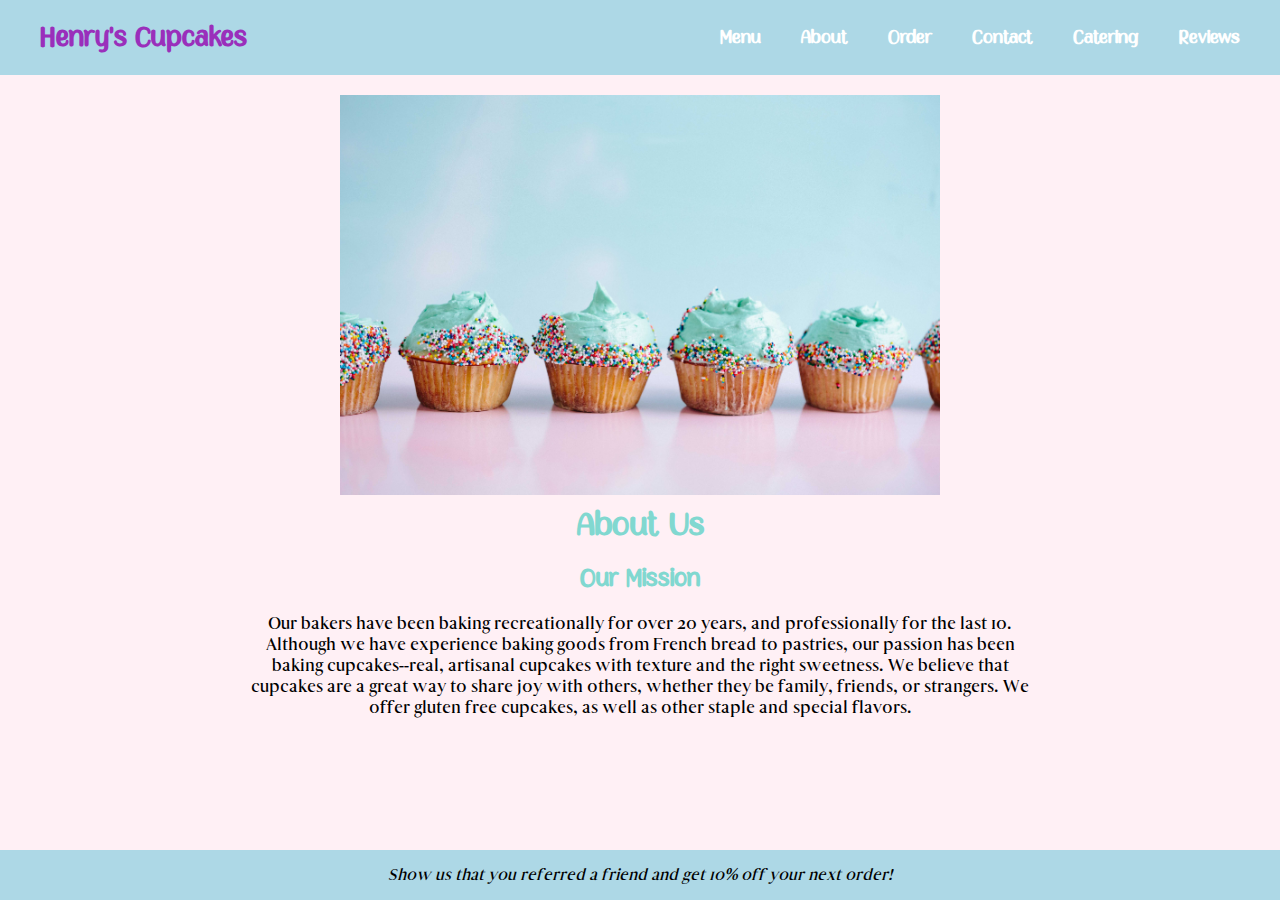
<file: about.html>
<!DOCTYPE html>
<html lang="en">
  <head>
    <meta charset="UTF-8" />
    <meta http-equiv="X-UA-Compatible" content="IE=edge" />
    <meta name="viewport" content="width=device-width, initial-scale=1.0" />
    <link rel="stylesheet" href="styles.css" />
    <link rel="stylesheet" href="about.css" />
    <title>About</title>
  </head>
  <body>
    <header id="header">
      <ul id="header-list">
        <div id="logo">
          <a href="index.html">Henry's Cupcakes</a>
        </div>
        <div id="header-items">
          <li><a href="menu.html">Menu</a></li>
          <li><a href="about.html">About</a></li>
          <li><a href="order.html">Order</a></li>
          <li><a href="contact.html">Contact</a></li>
          <li><a href="catering.html">Catering</a></li>
          <li><a href="reviews.html">Reviews</a></li>
        </div>
        <div id="burger">
          <div id="line1"></div>
          <div id="line2"></div>
          <div id="line3"></div>
        </div>
      </ul>
    </header>

    <div class="container">
      <img class="sign" src="about_cupcakes.jpg" alt="" />
      <h1 class="about">About Us</h1>
      <h2 class="mission">Our Mission</h2>
      <p class="statement">
        Our bakers have been baking recreationally for over 20 years, and
        professionally for the last 10. Although we have experience baking goods
        from French bread to pastries, our passion has been baking
        cupcakes--real, artisanal cupcakes with texture and the right sweetness.
        We believe that cupcakes are a great way to share joy with others,
        whether they be family, friends, or strangers. We offer gluten free cupcakes,
        as well as other staple and special flavors.
      </p>
      <br>
      <br>
      <br>
    </div>

    <footer id="footer">
      <div id="footer-text">
        Show us that you referred a friend and get 10% off your next order!
      </div>
    </footer>
    <script src="https://code.jquery.com/jquery-3.4.1.min.js"></script>
    <script src="index.js"></script>
  </body>
</html>
</file>
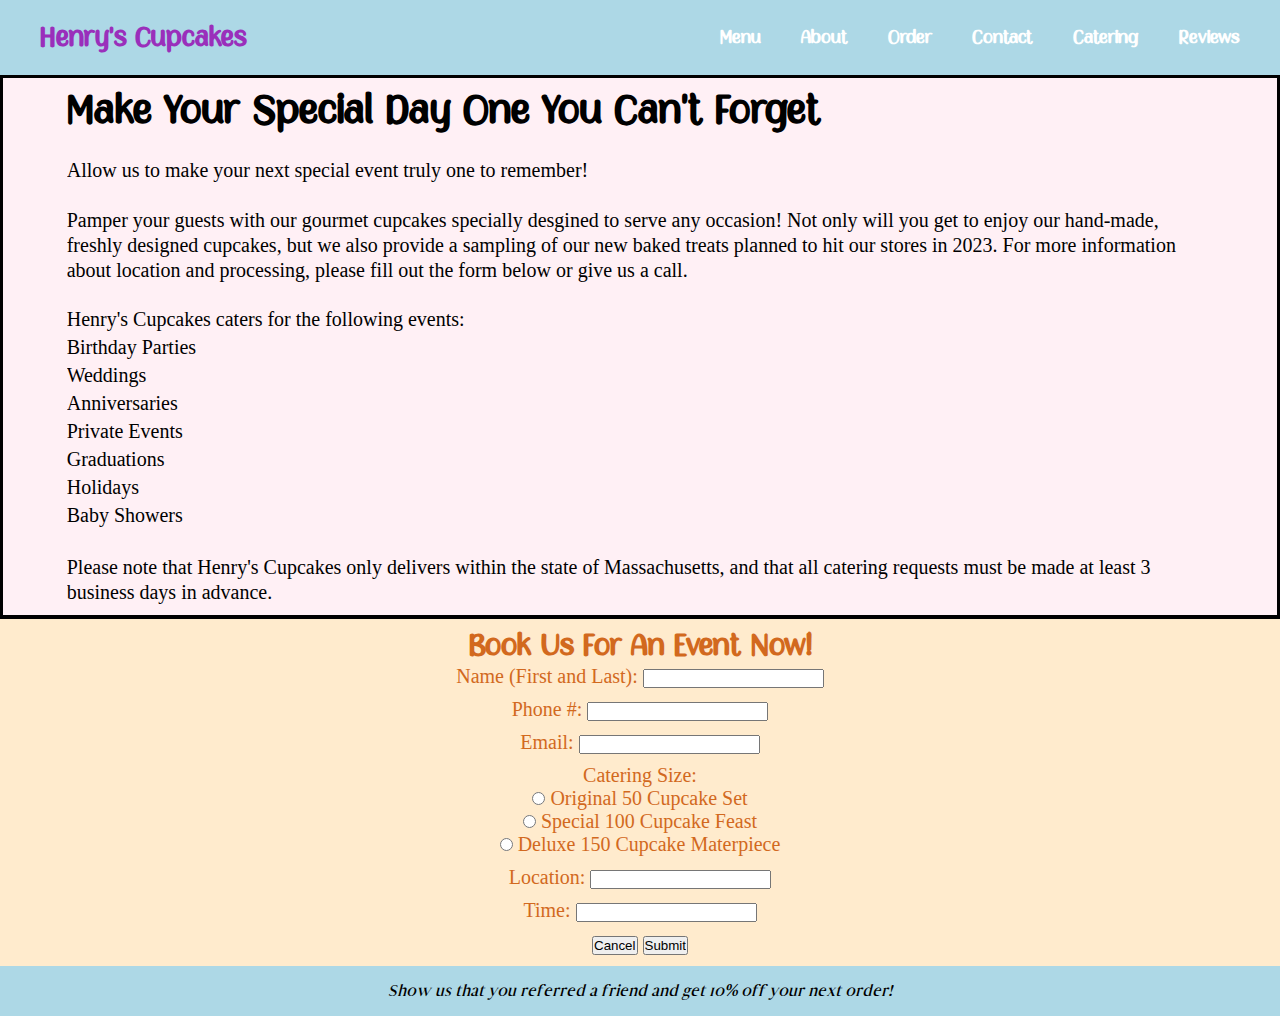
<file: catering.html>
<!DOCTYPE html>
<html lang="en" dir="ltr">
  <head>
    <meta charset="utf-8" />
    <title>Cupcake Shop</title>
    <link type="text/css" href="styles.css" rel="stylesheet" />
    <style>
      body {
        font-size: 20px;
      }

      a {
        text-decoration: none;
        font-size: 18px;
        color: whitesmoke;
        font-family: SnappyDresser, sans-serif;
      }

      #header h1 {
        font-family: SnappyDresser;
        padding-top: 10px;
      }
      #catering_info {
        padding-bottom: 10px;
        background-color: #fff0f5;
        border: 3px solid black;
      }

      #catering_info h1 {
        padding-top: 10px;
        font-family: SnappyDresser;
      }

      #catering_info p {
        line-height: 25px;
      }

      #catering_info ul {
        padding-bottom: 5px;
      }

      #catering_info li {
        padding-bottom: 5px;
      }

      form h1 {
        font-size: 1.5em;
        text-align: center;
        padding-top: 10px;
        font-family: SnappyDresser;
        color: #d2691e;
      }

      form {
        border-top: 1px solid black;
        padding-bottom: 5px;
        background-color: #ffebcd;
      }

      form .form-group {
        padding-bottom: 10px;
        text-align: center;
        color: #d2691e;
      }

      .container {
        width: 90%;
        margin: auto;
        overflow: hidden;
      }
    </style>
    <script>
    
    function check_valid() {
        var one = document.getElementById("one").value;
        console.log(one);
        var two = document.getElementById("two").value;
        var three = document.getElementById("three").value;
        var four = document.getElementById("four").value;
        var five = document.getElementById("five").value;
      if (one == "") {
        alert("Please enter name!");
      }
      if (two == "") {
        alert("Please enter phone number!");
      }
      if (three == "") {
        alert("Please enter email!");
      }
      if (four == "") {
        alert("Please enter location!");
      }
      if (five == "") {
        alert("Please enter time!");
      }
    }
    
    </script>
  </head>
  <body>
    <header id="header">
      <ul id="header-list">
        <div id="logo">
          <a href="index.html">Henry's Cupcakes</a>
        </div>
        <div id="header-items">
          <li><a href="menu.html">Menu</a></li>
          <li><a href="about.html">About</a></li>
          <li><a href="order.html">Order</a></li>
          <li><a href="contact.html">Contact</a></li>
          <li><a href="catering.html">Catering</a></li>
          <li><a href="reviews.html">Reviews</a></li>
        </div>
        <div id="burger">
          <div id="line1"></div>
          <div id="line2"></div>
          <div id="line3"></div>
        </div>
      </ul>
    </header>

    <section id="catering_info">
      <div class="container">
        <h1>Make Your Special Day One You Can't Forget</h1>
        <br />
        <p>
          Allow us to make your next special event truly one to remember!
          <br />
          <br />
          Pamper your guests with our gourmet cupcakes specially desgined to
          serve any occasion! Not only will you get to enjoy our hand-made,
          freshly designed cupcakes, but we also provide a sampling of our new
          baked treats planned to hit our stores in 2023. For more information
          about location and processing, please fill out the form below or give
          us a call.
          <br />
          <br />
        </p>
        <ul>
          Henry's Cupcakes caters for the following events:
        </ul>
        <li>Birthday Parties</li>
        <li>Weddings</li>
        <li>Anniversaries</li>
        <li>Private Events</li>
        <li>Graduations</li>
        <li>Holidays</li>
        <li>Baby Showers</li>
        <br />
        <p>
          Please note that Henry's Cupcakes only delivers within the state of
          Massachusetts, and that all catering requests must be made at least 3
          business days in advance.
        </p>
      </div>
    </section>

    <form class="form">
      <div class="container">
        <h1>Book Us For An Event Now!</h1>
        <div class="form-group">
          <label> Name (First and Last): </label>
          <input type="text" id = "one" name="name" />
        </div>
        <div class="form-group">
          <label> Phone #: </label>
          <input type="text" id = "two" name="phone" />
        </div>
        <div class="form-group">
          <label> Email: </label>
          <input type="email" id = "three" name="email" />
        </div>
        <div class="form-group">
          <label> Catering Size: </label>
          <br />
          <input type="radio" name="size" value="50" /> Original 50 Cupcake Set
          <br />
          <input type="radio" name="size" value="100" /> Special 100 Cupcake
          Feast
          <br />
          <input type="radio" name="size" value="large" /> Deluxe 150 Cupcake
          Materpiece
        </div>
        <div class="form-group">
          <label> Location: </label>
          <input type="text" id = "four" name="location" />
        </div>
        <div class="form-group">
          <label> Time: </label>
          <input type="text" id = "five" name="time" />
        </div>
        <div class="form-group">
          <input type="reset" value="Cancel" />
          <input class="button" type="submit" value="Submit" name="" onclick = "check_valid()" />
        </div>
      </div>
      <br />
      <br />
    </form>

    <footer id="footer">
      <div id="footer-text">
        Show us that you referred a friend and get 10% off your next order!
      </div>
    </footer>

    <script src="https://code.jquery.com/jquery-3.4.1.min.js"></script>
    <script src="index.js"></script>
  </body>
</html>
</file>
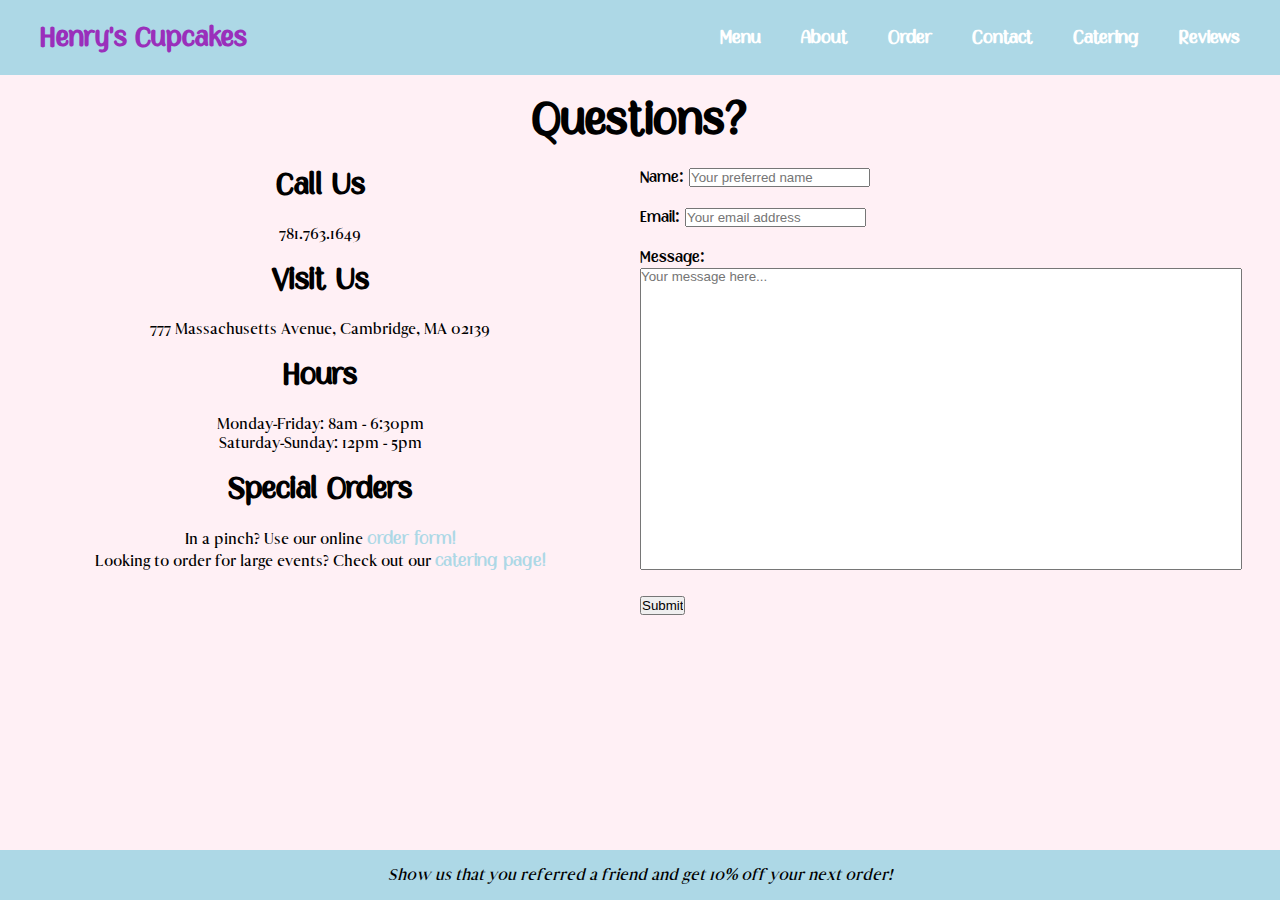
<file: contact.html>
<!DOCTYPE html>
<html>
  <head>
    <meta charset="UTF-8" />
    <title>Contact Us</title>
    <link rel="stylesheet" href="styles.css" />
    <style>
      * {
        margin: 0;
        padding: 0;
      }
      a {
        text-decoration: none;
        font-size: 18px;
        color: whitesmoke;
        font-family: SnappyDresser, sans-serif;
      }

      .link {
        color: lightblue;
      }

      body {
        background-color: #fff0f5;
      }

      h1 {
        text-align: center;
        margin: 20px;
        font-size: 45px;
        font-family: SnappyDresser;
      }

      h2 {
        font-size: 30px;
        font-family: SnappyDresser;
      }

      p {
        font-family: HyogoRegular;
      }

      h2,
      p {
        margin-bottom: 20px;
      }

      #container {
        display: flex;
      }

      #info {
        flex: 1;
        text-align: center;
      }

      #form {
        display: flex;
        flex: 1;
        text-align: left;
        font-family: SnappyDresser;
      }

      textarea {
        resize: none;
        width: 600px;
        height: 300px;
      }

      ::placeholder {
        font-family: Arial;
      }

      #messageLabel {
        display: block;
      }

      #footer {
        position: fixed;
        bottom: 0;
      }
    </style>
  </head>
  <body>
    <header id="header">
      <ul id="header-list">
        <div id="logo">
          <a href="index.html">Henry's Cupcakes</a>
        </div>
        <div id="header-items">
          <li><a href="menu.html">Menu</a></li>
          <li><a href="about.html">About</a></li>
          <li><a href="order.html">Order</a></li>
          <li><a href="contact.html">Contact</a></li>
          <li><a href="catering.html">Catering</a></li>
          <li><a href="reviews.html">Reviews</a></li>
        </div>
        <div id="burger">
          <div id="line1"></div>
          <div id="line2"></div>
          <div id="line3"></div>
        </div>
      </ul>
    </header>

    <h1><strong>Questions?</strong></h1>

    <div id="container">
      <div id="info">
        <h2>Call Us</h2>
        <p>781.763.1649</p>

        <h2>Visit Us</h2>
        <p>777 Massachusetts Avenue, Cambridge, MA 02139</p>

        <h2>Hours</h2>
        <p>Monday-Friday: 8am - 6:30pm<br />Saturday-Sunday: 12pm - 5pm</p>

        <h2>Special Orders</h2>
        <p>
          In a pinch? Use our online
          <a href="order.html" class="link">order form!</a><br />Looking to
          order for large events? Check out our
          <a href="catering.html" class="link">catering page!</a>
        </p>
      </div>

      <div id="form">
        <form onsubmit="return validate();">
          <label for="name">Name:</label>
          <input
            type="text"
            id="name"
            placeholder="Your preferred name"
          /><br /><br />

          <label for="email">Email:</label>
          <input
            type="email"
            id="email"
            placeholder="Your email address"
          /><br /><br />

          <label for="message" id="messageLabel">Message:</label>
          <textarea id="message" placeholder="Your message here..."></textarea
          ><br /><br />

          <input type="submit" value="Submit" />
        </form>
      </div>
    </div>

    <footer id="footer">
      <div id="footer-text">
        Show us that you referred a friend and get 10% off your next order!
      </div>
    </footer>

    <script src="https://code.jquery.com/jquery-3.4.1.min.js"></script>
    <script src="index.js"></script>
    <script>
      function validate() {
        if (document.getElementById("name").value == "") {
          alert("Please give us your name!");
          return false;
        } else if (document.getElementById("email").value == "") {
          alert("Cannot contact us without a sender email address!");
          return false;
        } else if (document.getElementById("message").value == "") {
          alert("Cannot send blank message!");
          return false;
        } else {
          alert(
            "Your message has been received! Please allow up to three business days for us to respond."
          );
        }
      }
    </script>
  </body>
</html>
</file>
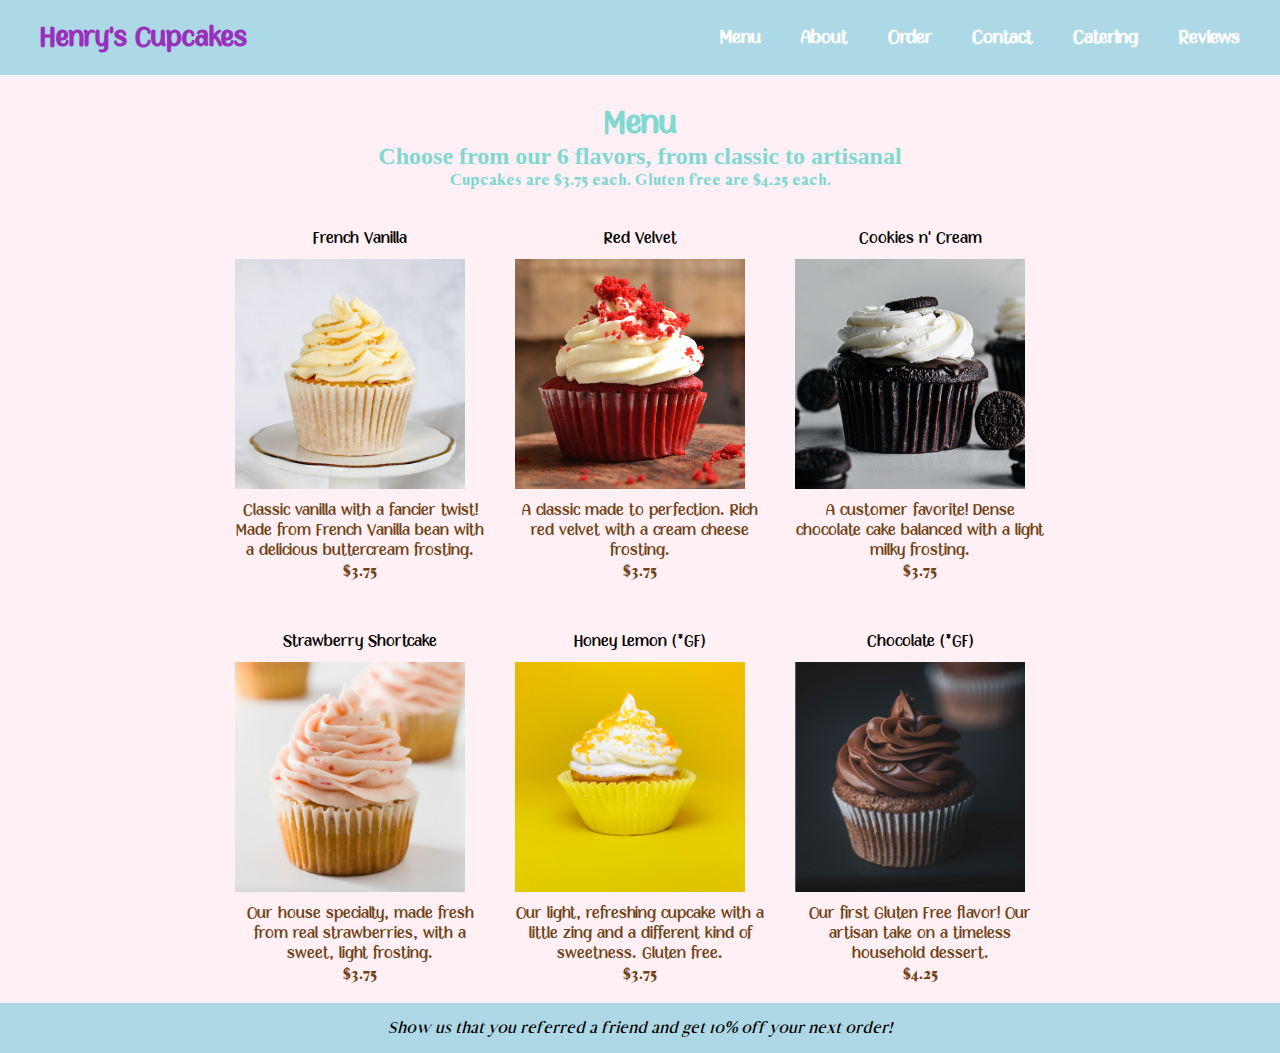
<file: menu.html>
<!DOCTYPE html>
<html lang="en">
<head>
    <meta charset="UTF-8">
    <meta http-equiv="X-UA-Compatible" content="IE=edge">
    <meta name="viewport" content="width=device-width, initial-scale=1.0">
    <link rel="stylesheet" href="styles.css">
    <link rel="stylesheet" href="menu.css ">
    <title>Menu</title>
</head>
<body>
  <header id="header">
    <ul id="header-list">
      <div id="logo">
        <a href="index.html">Henry's Cupcakes</a>
      </div>
      <div id="header-items">
        <li><a href="menu.html">Menu</a></li>
        <li><a href="about.html">About</a></li>
        <li><a href="order.html">Order</a></li>
        <li><a href="contact.html">Contact</a></li>
        <li><a href="catering.html">Catering</a></li>
        <li><a href="reviews.html">Reviews</a></li>
      </div>
      <div id="burger">
        <div id="line1"></div>
        <div id="line2"></div>
        <div id="line3"></div>
      </div>
    </ul>
  </header>

      <div class="all">
        <div class="top">
          <h1 class="menu-header">Menu</h1>
          <h2 class="choose">Choose from our 6 flavors, from classic to artisanal</h2>
          <p class="price-header">Cupcakes are $3.75 each. Gluten free are $4.25 each.</p>
        </div>
    
          <div class="menu">
              <div class="top_container">
                <div class="vanila">
                    <div class="flavor">French Vanilla</div>
                    <img class="images" src="vanilla.jpg" alt="vanilla cupcake">
                    <p class="description">Classic vanilla with a fancier twist! Made from
                      French Vanilla bean with a delicious buttercream frosting.
                    </p>
                    <div class="price">$3.75 </div>
                </div>
      
                <div class="red_velvet">
                  <div class="flavor">Red Velvet</div>
                  <img class="images" src="redvelvet.jpg" alt="red velvet cupcake">
                  <p class="description">A classic made to perfection. Rich red velvet
                    with a cream cheese frosting.
                  </p>
                  <div class="price">$3.75 </div>
                </div>
      
                <div class="cookies_N_cream">
                  <div class="flavor">Cookies n' Cream</div>
                  <img class="images" src="cookiesNcream.jpg" alt="cookies and cream cupcake">
                  <p class="description">A customer favorite! Dense chocolate cake balanced with
                    a light milky frosting.
                  </p>
                  <div class="price">$3.75 </div>
                </div>

              </div>
    
              <div class="bottom_container">
                <div class="strawberry">
                  <div class="flavor">Strawberry Shortcake</div>
                  <img class="images" src="strawberry.jpg" alt="strawberry shortcake cupcake">
                  <p class="description">Our house specialty, made fresh from real strawberries,
                    with a sweet, light frosting.
                  </p>
                  <div class="price">$3.75 </div>
                </div>
        
                <div class="lemon">
                  <div class="flavor">Honey Lemon (*GF)</div>
                  <img class="images" src="lemon.jpg" alt="lemon and honey cupcake">
                  <p class="description">Our light, refreshing cupcake with a little zing
                    and a different kind of sweetness. Gluten free.
                  </p>
                  <div class="price">$3.75 </div>
                </div>
        
                <div class="chocolate">
                  <div class="flavor">Chocolate (*GF)</div>
                  <img class="images" src="chocolate.jpg" alt="chocolate cupcake">
                  <p class="description">Our first Gluten Free flavor! Our artisan take on
                    a timeless household dessert.
                  </p>
                  <div class="price">$4.25 </div>
                </div>
            </div>
        </div>
      </div>
      
      
      
      <footer id="footer">
        <div id="footer-text">
          Show us that you referred a friend and get 10% off your next order!
        </div>
      </footer>
    
    </div>
    <script src="https://code.jquery.com/jquery-3.4.1.min.js"></script>
    <script src="index.js"></script>
</body>
</html>
</file>
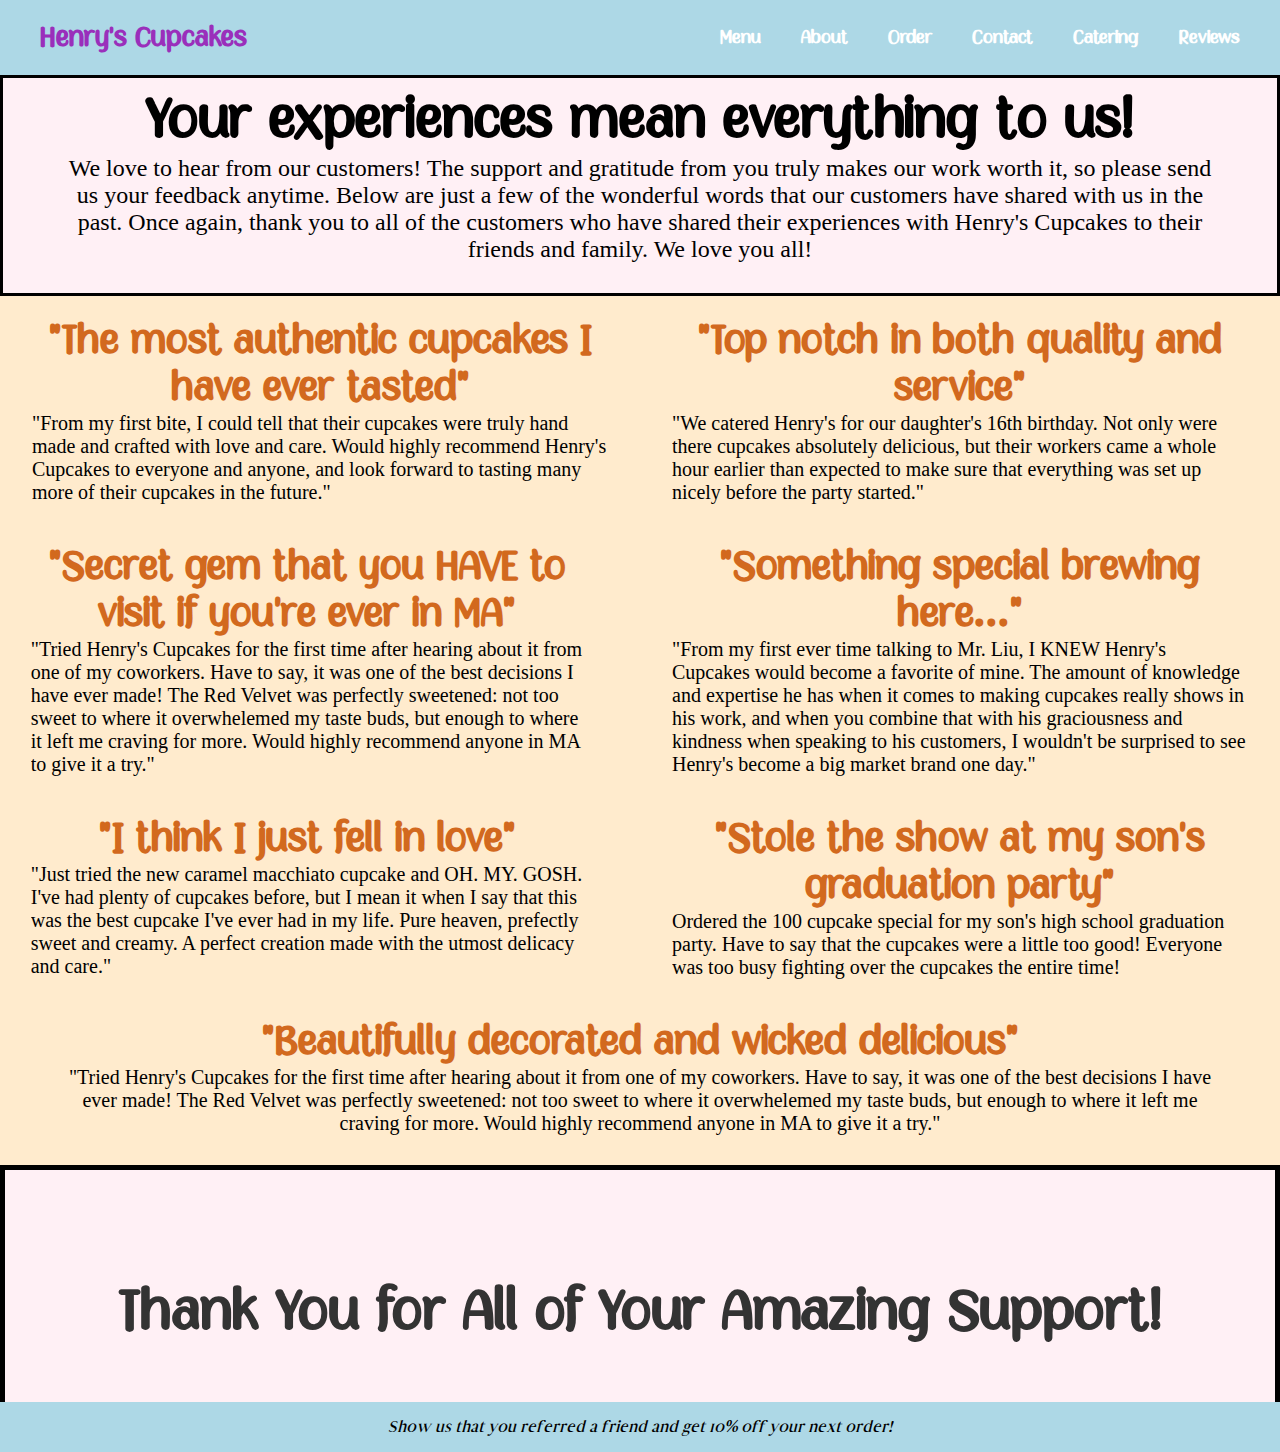
<file: reviews.html>
<!DOCTYPE html>
<html lang="en" dir="ltr">
    <head>
        <meta charset="utf-8">
        <title> Cupcake Shop </title>
        <link type = "text/css" href = "styles.css" rel = "stylesheet">
        <style>
        
            body {
                font-size: 20px;
                background-color: #FFEBCD;
            }
        
            #intro {
                border: 3px solid black;
                background-color: #FFF0F5;
            }
            
            h1 {
                text-align: center;
                font-family: SnappyDresser;
                padding-top: 10px;
                color: #D2691E;
            }
            
            #header h1 {
                text-align: left;
                color: black;
            }
            
            p {
                margin-bottom: 30px;
            }
            
            #intro p {
                color: black;
                text-align: center;
                font-size: 24px;
            }
            
            #intro h1 {
                text-align: center;
                font-size: 56px;
                color: black;
            }
            
            #one {
                background-color: #fff;
                float: left;
                width: 50%;
                box-sizing: border-box;
                padding-top: 12px;
                background-color: #FFEBCD;
            }
            
            #two {
                background-color: #fff;
                float: right;
                width: 50%;
                box-sizing: border-box;
                padding-top: 12px;
                background-color: #FFEBCD;
            }
            
            #three {
                background-color: #fff;
                float: left;
                width: 48%;
                box-sizing: border-box;
                background-color: #FFEBCD;
            }
            
            #four {
                background-color: #fff;
                float: right;
                width: 50%;
                box-sizing: border-box;
                background-color: #FFEBCD;
            }
            
            #five {
                background-color: #fff;
                float: left;
                width: 48%;
                box-sizing: border-box;
                background-color: #FFEBCD;
            }
            
            #six {
                background-color: #fff;
                float: right;
                width: 50%;
                box-sizing: border-box;
                background-color: #FFEBCD;
            }
            
            #seven h1 {
                text-align: center;
            }
            
            #seven {
                text-align: center;
                background-color: #FFEBCD;
            }
            
            @media(max-width: 480px) {
                #one {
                    float: none;
                    width: 100%;
                }
                #two {
                    float: none;
                    width: 100%;
                }
                #three {
                    float: none;
                    width: 100%;
                }
                #four {
                    float: none;
                    width: 100%;
                }
                #five {
                    float: none;
                    width: 100%;
                }
                #six {
                    float: none;
                    width: 100%;
                }
                .center {
                    display: block;
                    margin-left: auto;
                    margin-right: auto;
                }
            }
            
            #thanks {
                border: solid 5px black;
                background-color: #FFF0F5;
            }
            
            #thanks h1 {
                font-size: 56px;
                text-align: center;
                color: #333;
                margin: 100px 0px;
                padding-bottom: 0px;
            }
            
            .clr {
                clear:both;
            }
            
            .container {
                width: 90%;
                margin: auto;
                overflow: hidden;
            }
            
        </style>
        
    </head>
    <body>
        <header id="header">
            <ul id="header-list">
              <div id="logo">
                <a href="index.html">Henry's Cupcakes</a>
              </div>
              <div id="header-items">
                <li><a href="menu.html">Menu</a></li>
                <li><a href="about.html">About</a></li>
                <li><a href="order.html">Order</a></li>
                <li><a href="contact.html">Contact</a></li>
                <li><a href="catering.html">Catering</a></li>
                <li><a href="reviews.html">Reviews</a></li>
              </div>
              <div id="burger">
                <div id="line1"></div>
                <div id="line2"></div>
                <div id="line3"></div>
              </div>
            </ul>
          </header>
            
        <section id = "intro">
            <div class = "container">
                <h1> Your experiences mean everything to us! </h1>
                <p> We love to hear from our customers! The support and gratitude from you truly makes our work worth it, so please send us your feedback anytime. Below are just a few of the wonderful words that our customers have shared with us in the past. Once again, thank you to all of the customers who have shared their experiences with Henry's Cupcakes to their friends and family. We love you all!
        </section>
        
        <section id = "one">
            <div class = "container">
                    <h1> "The most authentic cupcakes I have ever tasted" </h1>
                    <p> "From my first bite, I could tell that their cupcakes were truly hand made and crafted with love and care. Would highly recommend Henry's Cupcakes to everyone and anyone, and look forward to tasting many more of their cupcakes in the future."
                    </p>
                    
            </div>
            
        </section>
        
        <section id = "two">
            <div class = "container">
                <h1> "Top notch in both quality and service" </h1>
                <p> "We catered Henry's for our daughter's 16th birthday. Not only were there cupcakes absolutely delicious, but their workers came a whole hour earlier than expected to make sure that everything was set up nicely before the party started."
                </p>
            </div>
        </section>
        
        <div class = "clr">
        </div>
        
        <section id = "three">
            <div class = "container">
                <h1> "Secret gem that you HAVE to visit if you're ever in MA" </h1>
                <p> "Tried Henry's Cupcakes for the first time after hearing about it from one of my coworkers. Have to say, it was one of the best decisions I have ever made! The Red Velvet was perfectly sweetened: not too sweet to where it overwhelemed my taste buds, but enough to where it left me craving for more. Would highly recommend anyone in MA to give it a try."
                </p>
            </div>
        </section>
        
        <section id = "four">
            <div class = "container">
                <h1> "Something special brewing here..." </h1>
                <p> "From my first ever time talking to Mr. Liu, I KNEW Henry's Cupcakes would become a favorite of mine. The amount of knowledge and expertise he has when it comes to making cupcakes really shows in his work, and when you combine that with his graciousness and kindness when speaking to his customers, I wouldn't be surprised to see Henry's become a big market brand one day."
                </p>
            </div>
        </section>
        
        <div class = "clr">
        </div>
        
        <section id = "five">
            <div class = "container">
                <h1> "I think I just fell in love" </h1>
                <p> "Just tried the new caramel macchiato cupcake and OH. MY. GOSH. I've had plenty of cupcakes before, but I mean it when I say that this was the best cupcake I've ever had in my life. Pure heaven, prefectly sweet and creamy. A perfect creation made with the utmost delicacy and care."
                </p>
            </div>
        </section>
        
        <section id = "six">
            <div class = "container">
                <h1> "Stole the show at my son's graduation party" </h1>
                <p> Ordered the 100 cupcake special for my son's high school graduation party. Have to say that the cupcakes were a little too good! Everyone was too busy fighting over the cupcakes the entire time!
                </p>
            </div>
        </section>
        
        <div class = "clr">
        </div>
        
        <section id = "seven">
            <div class = "container">
                <h1> "Beautifully decorated and wicked delicious" </h1>
                <p> "Tried Henry's Cupcakes for the first time after hearing about it from one of my coworkers. Have to say, it was one of the best decisions I have ever made! The Red Velvet was perfectly sweetened: not too sweet to where it overwhelemed my taste buds, but enough to where it left me craving for more. Would highly recommend anyone in MA to give it a try."
                </p>
            </div>
        </section>
        
        <div class = "clr">
        </div>
        
        <section id = "thanks">
            <div class = "container">
                <h1> Thank You for All of Your Amazing Support! </h1>
            
            
        </section>
        
        <footer id="footer">
            <div id="footer-text">
              Show us that you referred a friend and get 10% off your next order!
            </div>
          </footer>
        <script src="https://code.jquery.com/jquery-3.4.1.min.js"></script>
        <script src="index.js"></script>
    </body>
</html>
</file>
<file: styles.css>
* {
  margin: 0;
  padding: 0;
}
html {
  margin: 0px;
  height: 100%;
  width: 100%;
}

body {
  margin: 0px;
  min-height: 100%;
  width: 100%;
}

@font-face {
  font-family: SnappyDresser;
  src: url(SnappyDresserRegular-L35nG.ttf);
}

@font-face {
  font-family: Hyogo;
  src: url(Hyogo-Black.otf);
}

@font-face {
  font-family: HyogoRegular;
  src: url(Hyogo-regular.otf);
}

a {
  text-decoration: none;
  font-size: 18px;
  color: whitesmoke;
  font-family: SnappyDresser, sans-serif;
}

#header {
  height: 75px;
  background-color: lightblue;
}

#header-list {
  font-family: SnappyDresser;
  font-weight: bold;
  font-size: 18px;
  height: 75px;
  display: flex;
  justify-content: space-between;
  align-items: center;
}

#header-items {
  display: flex;
  justify-content: space-evenly;
}

#header-items li {
  list-style: none;
  margin-right: 40px;
}

#header-items li a {
  color: white;
  text-decoration: none;
}

#header-items li a:hover {
  color: rgb(149, 92, 167);
}

#logo {
  margin-left: 40px;
}

#logo a {
  color: rgb(154, 47, 187);
  font-weight: bolder;
  font-size: 27px;
}

#burger {
  display: none;
}

#burger div {
  width: 25px;
  height: 2px;
  background-color: rgb(255, 85, 246);
  margin: 5px;
}

#img-slider-div {
  display: flex;
  height: 550px;
  background-color: #fff0f5;
  justify-content: center;
}

#title-div {
  height: 70px;
  background-color: #fff0f5;
  text-align: center;
}

#title {
  padding-top: 50px;
  font-size: 40px;
  font-weight: 700;
  font-family: SnappyDresser;
}

.arrow {
  width: 50px;
  cursor: pointer;
}

#prev-arrow,
#next-arrow {
  float: left;
  margin-top: 180px;
  z-index: 100;
}

#prev-arrow {
  position: relative;
  margin-right: 25px;
}

#next-arrow {
  position: relative;
  margin-left: 25px;
}

#slider-outer {
  margin-top: 80px;
}

#slider-images {
  position: relative;
  overflow: hidden;
  float: left;
}

#slider-images img {
  display: none;
  flex-shrink: 0;
  width: 700px;
  height: 400px;
}

#slider-images img.active {
  display: flex;
}

#info-div {
  background-color: rgb(255, 255, 169);
  display: flex;
  height: 350px;
}

.info-container {
  display: flex;
  flex-direction: column;
  padding-top: 25px;
  background-color: rgb(185, 255, 185);
  font-family: SnappyDresser;
  text-align: center;
  align-items: center;
  width: 33.3vw;
}

.info-container img {
  height: 150px;
}

.info-header {
  margin-bottom: 20px;
}

.info-desc {
  margin-top: 25px;
  margin-bottom: 25px;
  font-family: SnappyDresser;
  font-size: 20px;
  font-weight: 300;
}

#footer {
  height: 50px;
  background-color: lightblue;
  position: relative;
  margin-top: -50px;
  width: 100%;
  vertical-align: center;
  font-family: HyogoRegular;
  text-align: center;
}

#footer-text {
  height: 50px;
  line-height: 50px;
  font-style: italic;
  font-size: 17px;
}

#footer-list li {
  list-style: none;
}

@media screen and (max-width: 900px) {
  #slider-images img {
    width: 500px;
    height: 300px;
  }

  #prev-arrow,
  #next-arrow {
    margin-top: 135px;
  }

  .arrow {
    width: 40px;
  }

  #img-slider-div {
    height: 500px;
  }

  #header-items {
    display: none;
    flex-direction: column;
    position: absolute;
    right: 0px;
    height: 90vh;
    top: 10vh;
    width: 100vw;
    background-color: rgb(149, 92, 167);
    align-items: center;
    z-index: 1000;
  }

  #header-items li {
    text-align: center;
    border-bottom: 1px solid black;
    padding-bottom: 50px;
    width: 100%;
  }

  #burger {
    display: block;
    margin-right: 40px;
    cursor: pointer;
  }

  #info-div {
    flex-wrap: wrap;
    height: 1000px;
  }

  .info-container img {
    height: 150px;
  }
  .info-container {
    width: 100vw;
    border-bottom: 1px solid black;
  }
}

@media screen and (max-width: 650px) {
  #slider-images img {
    width: 300px;
    height: 200px;
  }

  #img-slider-div {
    height: 400px;
  }

  #prev-arrow,
  #next-arrow {
    margin-top: 75px;
  }

  #prev-arrow {
    position: relative;
    margin-right: 5px;
  }

  #next-arrow {
    position: relative;
    margin-left: 5px;
  }

  .arrow {
    width: 40px;
  }

  #footer-text {
    font-size: 14px;
  }
}
</file>
<file: about.css>
@font-face {
  font-family: SnappyDresser;
  src: url(SnappyDresserRegular-L35nG.ttf);
}

@font-face {
  font-family: Hyogo;
  src: url(Hyogo-regular.otf);
}

* {
  margin: 0px;
  padding: 0px;
}

body {
  background-color: #fff0f5;
}

a {
  text-decoration: none;
  font-size: 18px;
  color: whitesmoke;
  font-family: SnappyDresser, sans-serif;
}

#header-items li {
  list-style: none;
  margin-right: 40px;
}

.container {
  display: flex;
  flex-direction: column;
  align-items: center;
  justify-content: center;
  margin: 20px;
}

.sign {
  display: flex;
  justify-content: center;
  width: 80%;
  max-width: 600px;
  width: 80%;
  max-height: 400px;
}

.about,
.mission,
.statement {
  margin: 10px;
}

.about {
  margin-top: 12px;
}

.about,
.mission {
  color: #81d8d0;
  font-family: SnappyDresser, sans-serif;
}

.statement {
  display: flex;
  justify-self: center;
  font-size: 18px;
  width: 100%;
  max-width: 800px;
  text-align: center;
  font-family: Hyogo, sans-serif;
  margin-bottom: 50px;
}

#footer {
  position: fixed;
  bottom: 0;
}

#footer-text {
  height: 50px;
  line-height: 50px;
  font-style: italic;
  font-size: 17px;
}

#footer-list li {
  list-style: none;
}
</file>
<file: menu.css>
@font-face {
  font-family: SnappyDresser;
  src: url(SnappyDresserRegular-L35nG.ttf);
}

@font-face {
  font-family: Hyogo;
  src: url(Hyogo-Black.otf);
}

body {
  background-color: #fff0f5;
}


a {
  text-decoration: none;
  font-size: 18px;
  color: whitesmoke;
  font-family: SnappyDresser, sans-serif;
}

* {
  margin: 0;
  padding: 0;
}

.all {
  display: flex;
  flex-direction: column;
  align-items: center;
  justify-content: center;
  /* height: 100vh; */
}

.top {
  margin-top: 30px;
  width: 80%;
  max-width: 1000px;
}
.menu-header,
.choose,
.price-header {
  display: flex;
  justify-content: center;
  color: #81d8d0;
}

.menu-header {
  font-family: SnappyDresser, sans-serif;
}

.menu {
  display: flex;
  flex-direction: column;
  align-items: center;
}

.everyday {
  color: #81d8d0;
  font-family: Hyogo, sans-serif;
  display: flex;
  justify-content: center;
}

.price-header {
  font-family: Hyogo, sans-serif;
}

.images {
  display: flex;
  justify-content: center;
  width: 98%;
  max-width: 230px;
  max-height: 230px;
  margin-bottom: 12px;
}

.menu {
  max-height: 800px;
  max-width: 1000px;
  gap: 12px;
  margin-bottom: 24px;
}

.top_container {
  display: flex;
  align-items: center;
  justify-content: center;
  margin-top: 30px;
  margin-right: 15px;
  margin-left: 15px;
  margin-bottom: 15px;
  gap: 30px;
}

.bottom_container {
  display: flex;
  align-items: center;
  justify-content: center;
  margin-top: 15px;
  margin-right: 15px;
  margin-left: 15px;
  margin-bottom: 30px;
  gap: 30px;
}

.flavor,
.description,
.price {
  text-align: center;
  display: flex;
  justify-content: center;
  align-items: center;
}

.flavor {
  font-family: SnappyDresser, sans-serif;
  margin: 10px;
}

.price {
  font-family: Hyogo, sans-serif;
  color: #704214;
}

.description {
  font-family: SnappyDresser, sans-serif;
  color: #704214;
  max-width: 250px;
}

#footer {
  height: 50px;
  background-color: lightblue;
  position: relative;
  margin-top: -10px;
  width: 100%;
  vertical-align: center;
  font-family: HyogoRegular;
  text-align: center;
}

#footer-text {
  height: 50px;
  line-height: 50px;
  font-style: italic;
}
</file>
